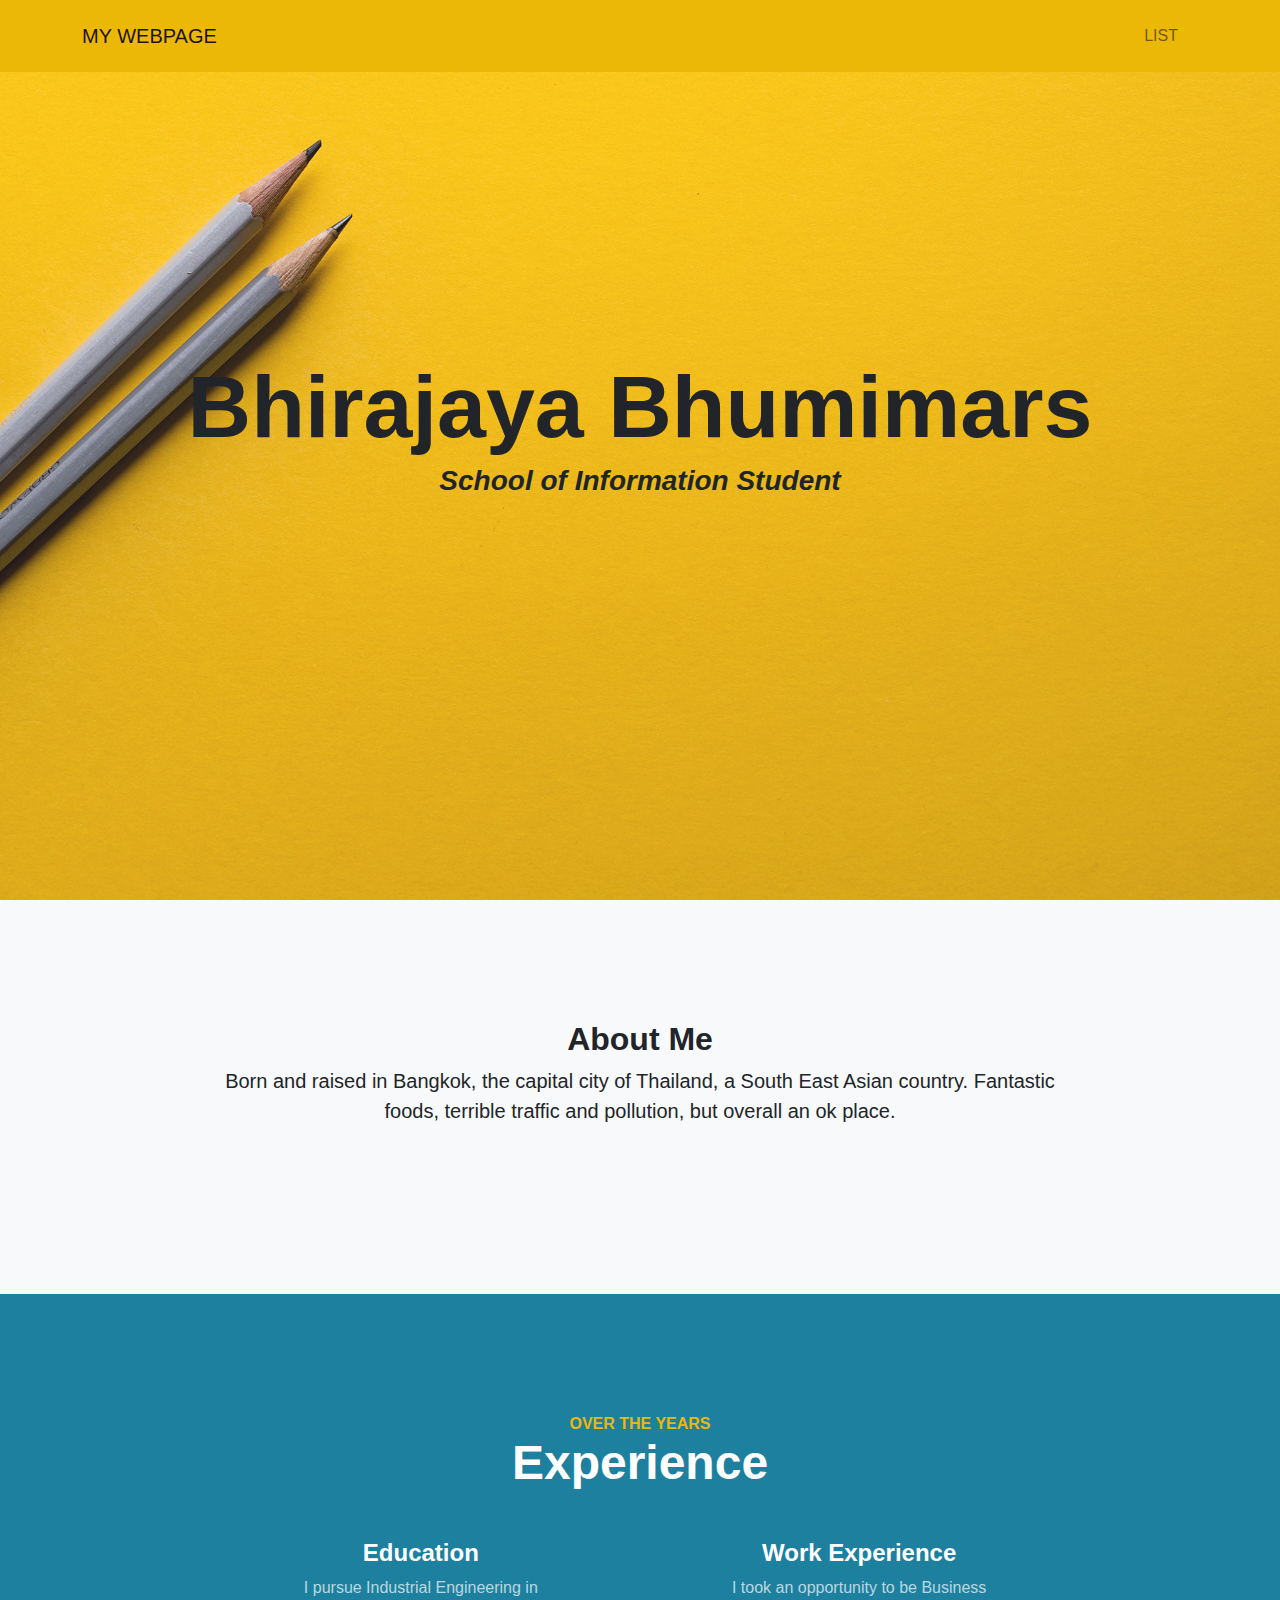
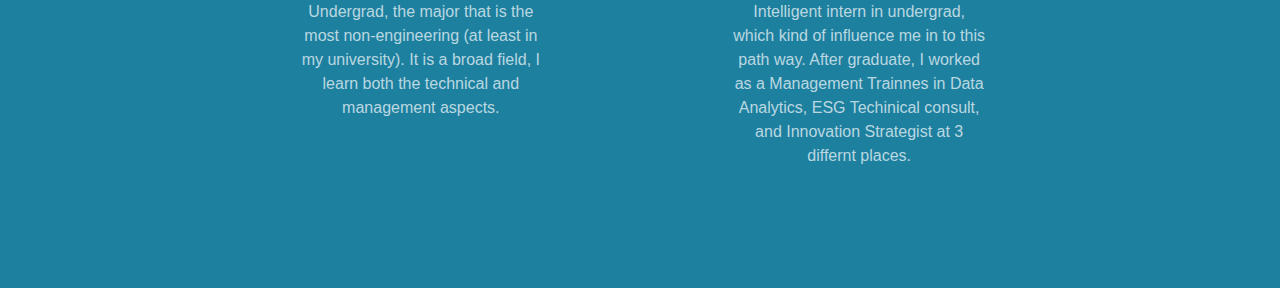
<file: index.html>
<!DOCTYPE HTML>  
<html>  
    <header>
        <!-- startbootstrap-grayscale-gh-pages/css/styles.css -->
        <!-- Example_CSS_Style Templates/style1.css -->
        <link rel="stylesheet" href="startbootstrap-stylish-portfolio-gh-pages/css/styles.css">
        <link rel="stylesheet" href="table_style.css">
        <title>Prem's Profile</title>
    </header>
    <body>  
        <!---Navigation--->
        <!--This section of code defines the navigation bar at the top of the page.  The classes used here are defined in the style.css file.-->
        <nav class="navbar navbar-expand-lg bg-secondary text-uppercase fixed-top" id="mainNav">
            <div class="container">
                <!--This code defines the "My Webpage" link in the top left corner of the navigation pane-->
                <a class="navbar-brand" href="./index.html">My Webpage</a>
                <!--This code defines the "List" link in the top right corner of the navigation pane-->
                <ul class="navbar-nav ms-auto">
                    <li class="nav-item mx-0 mx-lg-1"><a class="nav-link py-3 px-0 px-lg-3 rounded" href="./list.html">List</a></li>
                </ul>
            </div>
        </nav>
        <script>
        // <!--This section defines the middle section of the webpage-->
        // <header class="masthead bg-primary text-white text-center">
        //     <div class="container d-flex align-items-center flex-column px-4 px-lg-5 ">
        //         <!-- <header class="masthead d-flex align-items-center"> -->
        //             <!-- <div class="container px-4 px-lg-5 text-center"> -->
        //         <!-- This code is for the student name-->
        //         <h1 class="masthead-heading text-uppercase mb-1">BHIRAJAYA BHUMIMARS (PREM)</h1>
        //         <!--This code creates the two lines separating the student name from the subtitle-->
        //         <div class="divider-custom divider-light">
        //             <div class="divider-custom-line"></div>
        //             <div class="divider-custom-line"></div>
        //         </div>
        //         <!--This code creates the subheading underneath the line dividers-->
        //         <p class="masthead-subheading font-weight-light mb-5">School of Information Student</p>
        //     </div>
        // </header>
        </script>
       
         <!-- Header-->
        <header class="masthead d-flex align-items-center">
            <div class="container px-4 px-lg-5 text-center">
                <h1 class="mb-1">Bhirajaya Bhumimars</h1>
                <h3 class="mb-5"><em>School of Information Student</em></h3>
            </div>
        </header>
        <section class="text-center">

            <!-- <div class="col-md-6 col-lg-4 mb-5"> -->
                <!-- put your bio paragraph here; remember to use the correct html tags -->
                <section class="content-section bg-light">
                    <div class="container px-4 px-lg-5 text-center">
                        <div class="row gx-4 gx-lg-5 justify-content-center">
                            <div class="col-lg-10">
                                <h2>About Me</h2>
                                <p class="lead mb-5">
                                    Born and raised in Bangkok, the capital city of Thailand, a South East Asian country. 
                                    Fantastic foods, terrible traffic and pollution, but overall an ok place.
                                </p>
                            </div>
                        </div>
                    </div>
                </section>
                <section class="content-section bg-primary text-white text-center" id="portfolio">
                    <div class="container px-4 px-lg-5">
                        <div class="content-section-heading text-center">
                            <h3 class="text-secondary mb-0">over the years</h3>
                            <h2 class="mb-5">Experience</h2>
                        </div>
                        <div class="row gx-3 gx-lg-2">
                            <div class="col-lg-3 col-md-6 mb-5 mb-lg-0">
                                <h4><strong>Education</strong></h4>
                                <p class="text-faded mb-0">
                                    I pursue Industrial Engineering in Undergrad, the major that is the most non-engineering (at least in my university).
                                    It is a broad field, I learn both the technical and management aspects.</p>
                            </div>
                            <div class="col-lg-3 col-md-6 mb-5 mb-lg-0">
                                <h4><strong>Work Experience</strong></h4>
                                <p class="text-faded mb-0">I took an opportunity to be Business Intelligent intern in undergrad, which kind of influence me in to this path way. 
                                    After graduate, I worked as a Management Trainnes in Data Analytics, ESG Techinical consult, and Innovation Strategist at 3 differnt places.</p>
                            </div>
                        </div>
                    </div>
                </section>
        </section>
    </body>

</html>
</file>
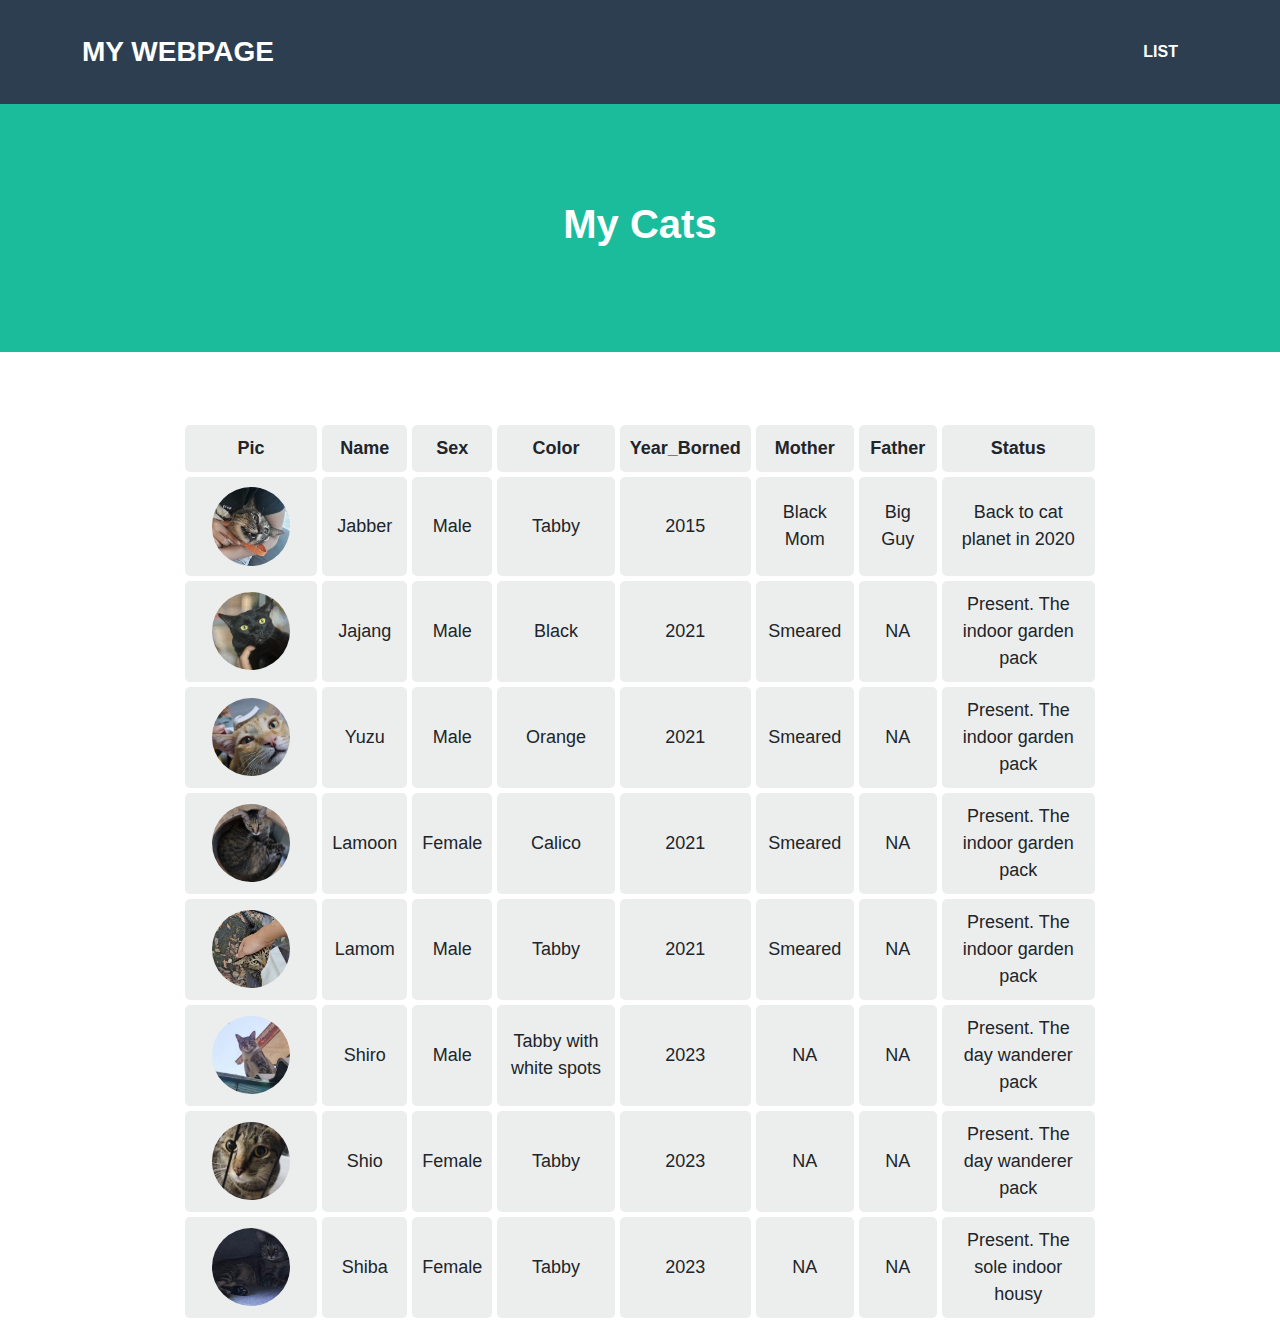
<file: list.html>
<!DOCTYPE HTML>  
<html>  
    <header>
        <!-- startbootstrap-grayscale-gh-pages/css/styles.css -->
        <!-- Example_CSS_Style Templates/style1.css -->
        <!-- <link rel="stylesheet" href="https://cdn.jsdelivr.net/npm/bootstrap-table@1.23.4/dist/themes/semantic/bootstrap-table-semantic.min.css"> -->
        <link rel="stylesheet" href="style.css">
        <link rel="stylesheet" href="table_style.css">
        <title>My Cats</title>
    </header>
    <body>  
        <!---Navigation--->
        <!--This section of code defines the navigation bar at the top of the page.  The classes used here are defined in the style.css file.-->
        <nav class="navbar navbar-expand-lg bg-secondary text-uppercase fixed-top" id="mainNav">
            <div class="container">
                <!--This code defines the "My Webpage" link in the top right corner of the navigation pane-->
                <a class="navbar-brand" href="./index.html">My Webpage</a>
                <!--This code defines the "List" link in the top left corner of the navigation pane-->
                <ul class="navbar-nav ms-auto">
                    <li class="nav-item mx-0 mx-lg-1"><a class="nav-link py-3 px-0 px-lg-3 rounded" href="./list.html">List</a></li>
                </ul>
            </div>
        </nav>
        <!--This code creates the middle section of the webpage-->
        <header class="masthead bg-primary text-white text-center">
            <h1>My Cats</h1>
        </header>
        <!--Here is where the table will be loaded in.  The actual table will be loaded in JavaScript.-->
        <section class="mt-5 text-center">
            <div id="showDataJSON"></div>
        </section>
    </body>

    <script>

        /*
        * RENDERING THE JSON TABLE
        * Get JSON data from file
        * Get headers from retrieved data
        * Set headers for table
        * Add data to table
        * Add table to DOM
        */
        fetch('./list_data.json')
            .then(response => response.json())
            .then(data => {

                /*
                This section creates the base table and finds the root json node.
                */
                var jsonTable = document.createElement("table");
                var tr = jsonTable.insertRow(-1);   
                jsonTable.style.width = "75%";
                let root;
                for (let prop in data) {
                    root = prop;
                }

                /*
                This section selects the headers for the table
                */
                let headers = Object.keys(data[root][0]);
                headers.forEach(header => {
                    var th = document.createElement("th");      
                    th.innerHTML = header;
                    tr.appendChild(th);
                })              
                /*
                This section adds the data into each row of the list
                */
                let items = Object.keys(data[root]);
                items.forEach(item => {
                    tr = jsonTable.insertRow(-1);
                    for (let key in data[root][item]) {
                       var tabCell = tr.insertCell(-1);
                       if (key == "Pic") {
                        var img = document.createElement("IMG");
                        img.src = data[root][item][key];
                        tabCell.appendChild(img);
                       }else{
                        tabCell.innerHTML = data[root][item][key];
                       }                       
                    }
                })
                /*
                This section adds the table to the HTML
                */
                var divContainer = document.getElementById("showDataJSON");
                divContainer.innerHTML = "";
                divContainer.appendChild(jsonTable);
            });
    </script>  
</html>
</file>
<file: table_style.css>
table {
  width: 85%;
  font-size: large;
  /* position: relative; */
  /* display: table-cell; */

  margin-left: auto; 
  margin-right: auto;
  padding: 20px;
  /* border: 5px white; */
  border-spacing: 5px;
  /* unicode-bidi: isolate; */
  /* box-sizing: border-box; */
  border-collapse: separate;
}

th, td {
  padding: 10px;
  /* max-width: 500px; */
  background-color:rgb(236, 238, 238);
  border: 10px white;
  /* border-width: 10px; */
  border-radius: 5px;
  /* border-collapse: collapse; */
}

tr {

}

img {
  position: relative;
  left: 0;
  right: 0;
  
  width: 70%;
  max-width: 300px;
  
  height: auto;
  
  object-fit: contain;
  object-position: center;
  border-radius: 50%;
}
</file>
